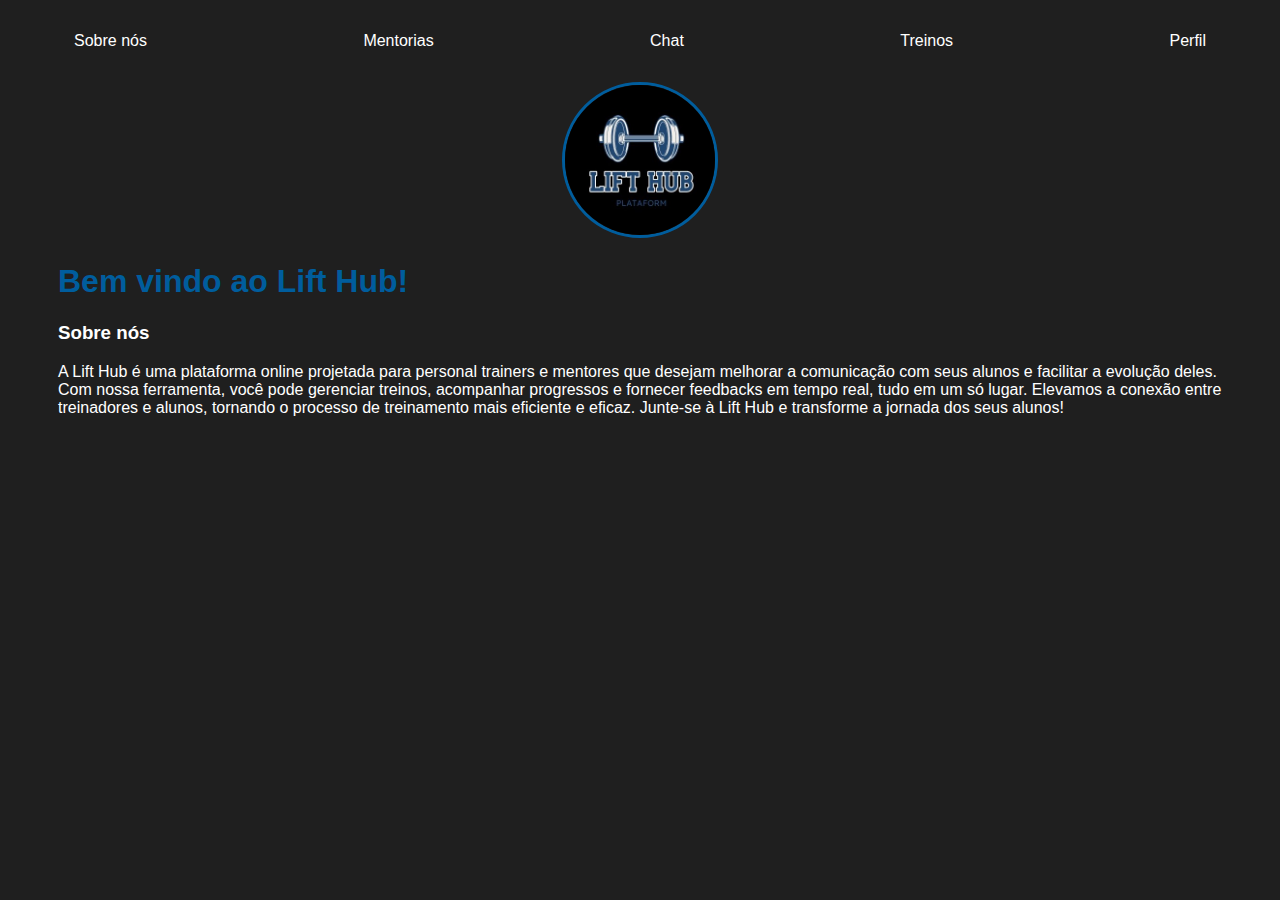
<file: index.html>
<!DOCTYPE html>
<html lang="en">
<head>
    <meta charset="UTF-8">
    <meta name="viewport" content="width=device-width, initial-scale=1.0">
    <title>Lift Hub</title>
    <link rel="stylesheet" href="index.css">
</head>
<body>
    <div class="container">
        <nav>
            <ul>
                <li>
                    <a href="index.html">Sobre nós</a>
                </li>
                <li>
                    <a href="mentors.html">Mentorias</a>
                </li>
                <li>
                    <a href="chat.html">Chat</a>
                </li>
                <li>
                    <a href="treino.html">Treinos</a>
                </li>
                <li>
                    <a href="profile.html">Perfil</a>
                </li>
            </ul>
        </nav>

        <header>
            <div class="center">
                <img src="./img/logo_lifthub - Copia.jpg"></img>
            </div>
            <h1>
                Bem vindo ao Lift Hub!
            </h1>
        </header>

        <main>
            <section>
                <h3>Sobre nós</h3>
                    <p>
                        A Lift Hub é uma plataforma online projetada para personal trainers e mentores que desejam melhorar a comunicação com seus alunos e facilitar a evolução deles. Com nossa ferramenta, você pode gerenciar treinos, acompanhar progressos e fornecer feedbacks em tempo real, tudo em um só lugar. Elevamos a conexão entre treinadores e alunos, tornando o processo de treinamento mais eficiente e eficaz. Junte-se à Lift Hub e transforme a jornada dos seus alunos!
                    </p>
            </section>
        </main>
    </div>
</body>

</html>
</file>
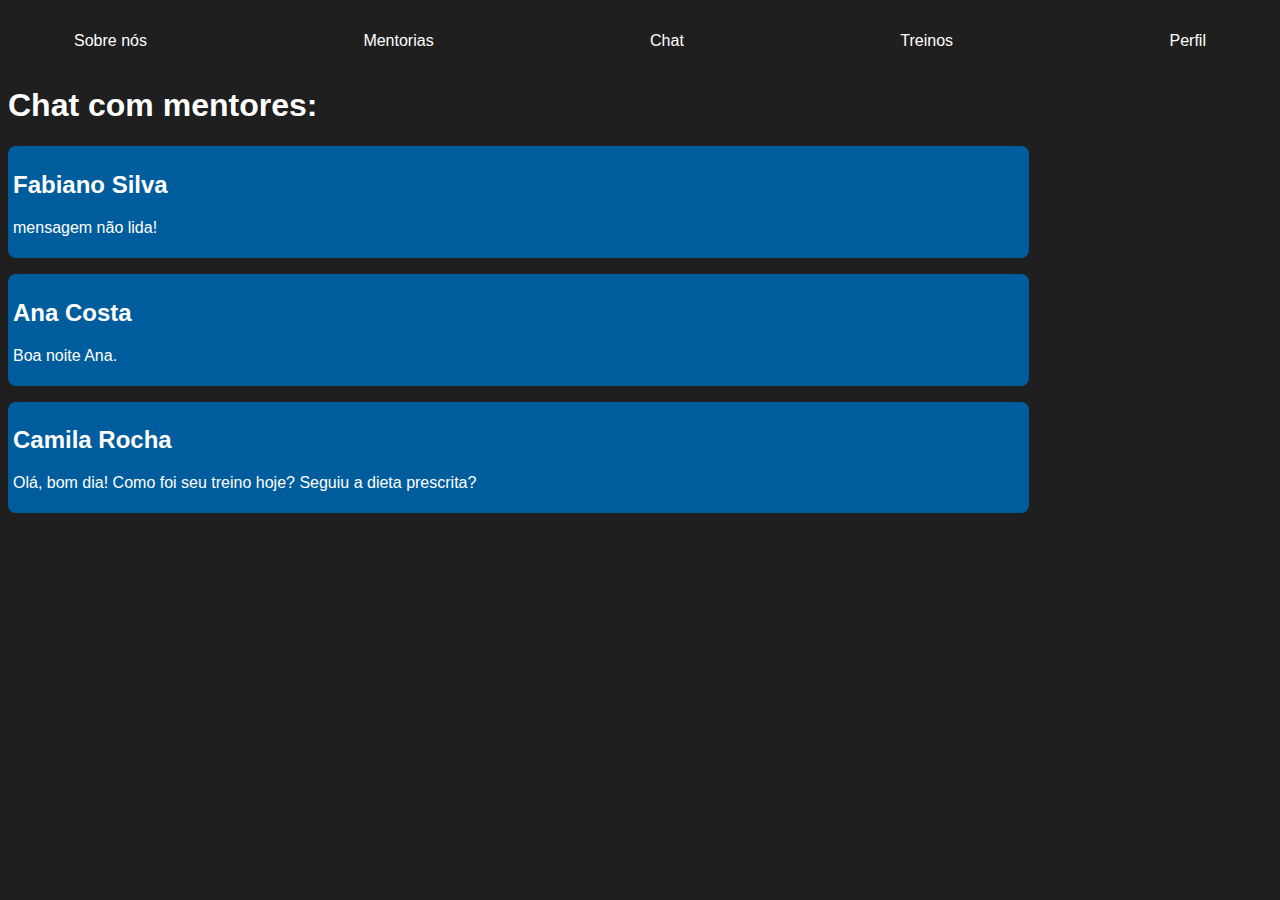
<file: chat.html>
<!DOCTYPE html>
<html lang="en">
<head>
    <meta charset="UTF-8">
    <meta name="viewport" content="width=device-width, initial-scale=1.0">
    <title>Lift Hub</title>
    <link rel="stylesheet" href="chat.css">
</head>

<body>
    <div class="container">
        <nav>
            <ul>
                <li>
                    <a href="index.html">Sobre nós</a>
                </li>
                <li>
                    <a href="mentors.html">Mentorias</a>
                </li>
                <li>
                    <a href="chat.html">Chat</a>
                </li>
                <li>
                    <a href="treino.html">Treinos</a>
                </li>
                <li>
                    <a href="profile.html">Perfil</a>
                </li>
            </ul>
        </nav>        
    </div>
    <header>
        <div class="mentores">
            <h1>Chat com mentores:</h1>
        </div>
    </header>
    <main>
        <div class="mentor-card">
            <h2>Fabiano Silva</h2>
            <p>mensagem não lida!</p>
        </div>
    </main>
    <p></p>
    <main>
        <div class="mentor-card">
            <h2>Ana Costa</h2>
            <p>Boa noite Ana.</p>
        </div>
    </main>
    <p></p>
    <main>
        <div class="mentor-card">
            <h2>Camila Rocha</h2>
            <p>Olá, bom dia! Como foi seu treino hoje? Seguiu a dieta prescrita?</p>
        </div>
    <p></p>
    </main>
    </body>

</html>
</file>
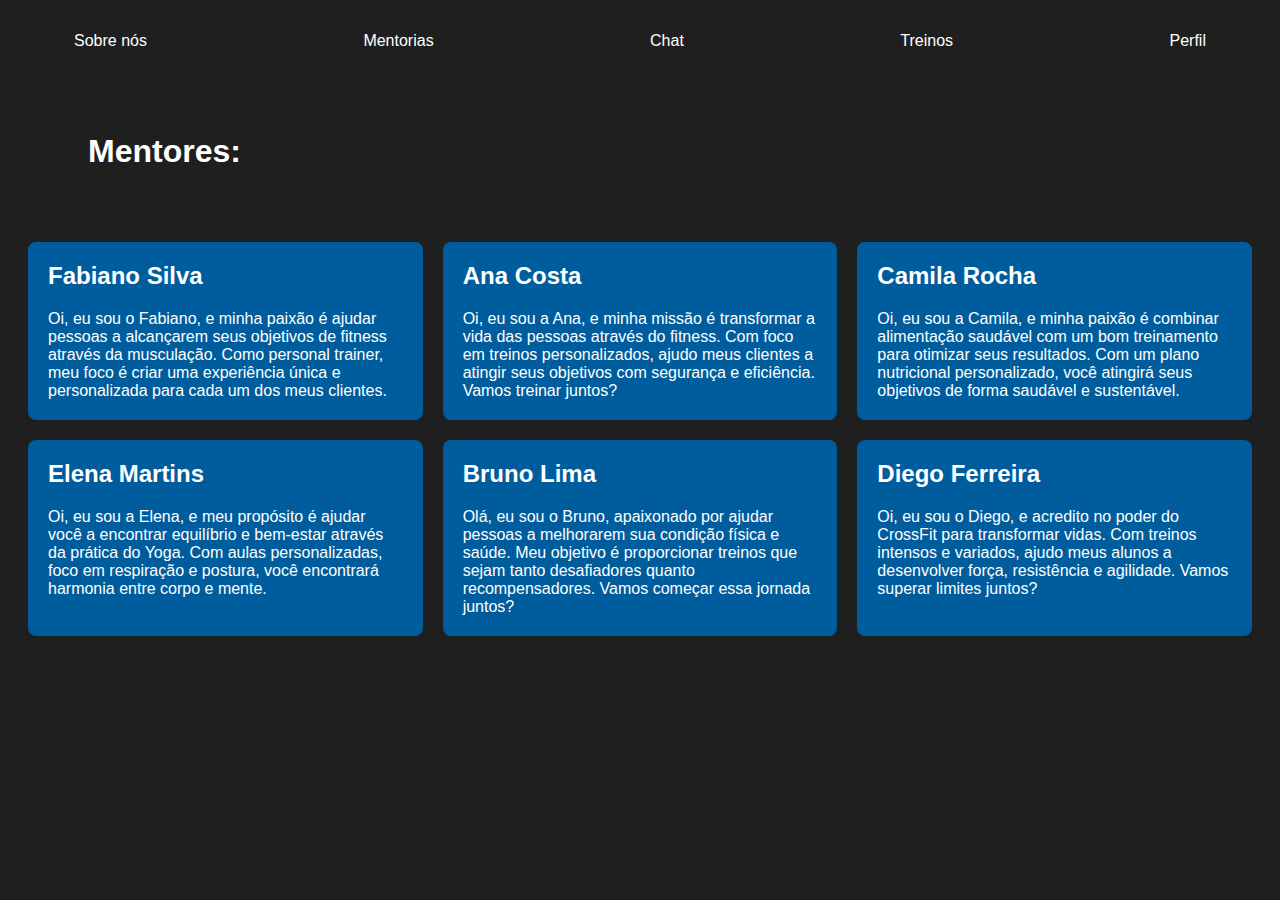
<file: mentors.html>
<!DOCTYPE html>
<html lang="en">
<head>
    <meta charset="UTF-8">
    <meta name="viewport" content="width=device-width, initial-scale=1.0">
    <title>Lift Hub</title>
    <link rel="stylesheet" href="mentors.css">
</head>

<body>
    <div class="container">
        <nav>
            <ul>
                <li>
                    <a href="index.html">Sobre nós</a>
                </li>
                <li>
                    <a href="mentors.html">Mentorias</a>
                </li>
                <li>
                    <a href="chat.html">Chat</a>
                </li>
                <li>
                    <a href="treino.html">Treinos</a>
                </li>
                <li>
                    <a href="profile.html">Perfil</a>
                </li>
            </ul>
        </nav>

        <header>
            <div class="mentores">
                <h1>Mentores:</h1>
            </div>
        </header>
    </div>
    <main>
        <div class="mentors">
            <div class="mentor-card">
                <h2>Fabiano Silva</h2>
                <p>Oi, eu sou o Fabiano, e minha paixão é ajudar pessoas a alcançarem seus objetivos de fitness através da musculação. Como personal trainer, meu foco é criar uma experiência única e personalizada para cada um dos meus clientes.</p>
            </div>
            <div class="mentor-card">
                <h2>Ana Costa</h2>
                <p>Oi, eu sou a Ana, e minha missão é transformar a vida das pessoas através do fitness. Com foco em treinos personalizados, ajudo meus clientes a atingir seus objetivos com segurança e eficiência. Vamos treinar juntos?</p>
            </div>
            <div class="mentor-card">
                <h2>Camila Rocha</h2>
                <p>Oi, eu sou a Camila, e minha paixão é combinar alimentação saudável com um bom treinamento para otimizar seus resultados. Com um plano nutricional personalizado, você atingirá seus objetivos de forma saudável e sustentável.</p>
            </div>
            <div class="mentor-card">
                <h2>Elena Martins</h2>
                <p>Oi, eu sou a Elena, e meu propósito é ajudar você a encontrar equilíbrio e bem-estar através da prática do Yoga. Com aulas personalizadas, foco em respiração e postura, você encontrará harmonia entre corpo e mente.</p>
            </div>
            <div class="mentor-card">
                <h2>Bruno Lima</h2>
                <p>Olá, eu sou o Bruno, apaixonado por ajudar pessoas a melhorarem sua condição física e saúde. Meu objetivo é proporcionar treinos que sejam tanto desafiadores quanto recompensadores. Vamos começar essa jornada juntos?</p>
            </div>
            <div class="mentor-card">
                <h2>Diego Ferreira</h2>
                <p>Oi, eu sou o Diego, e acredito no poder do CrossFit para transformar vidas. Com treinos intensos e variados, ajudo meus alunos a desenvolver força, resistência e agilidade. Vamos superar limites juntos?</p>
            </div>
        </div>
    </main>
</body>

</html>
</file>
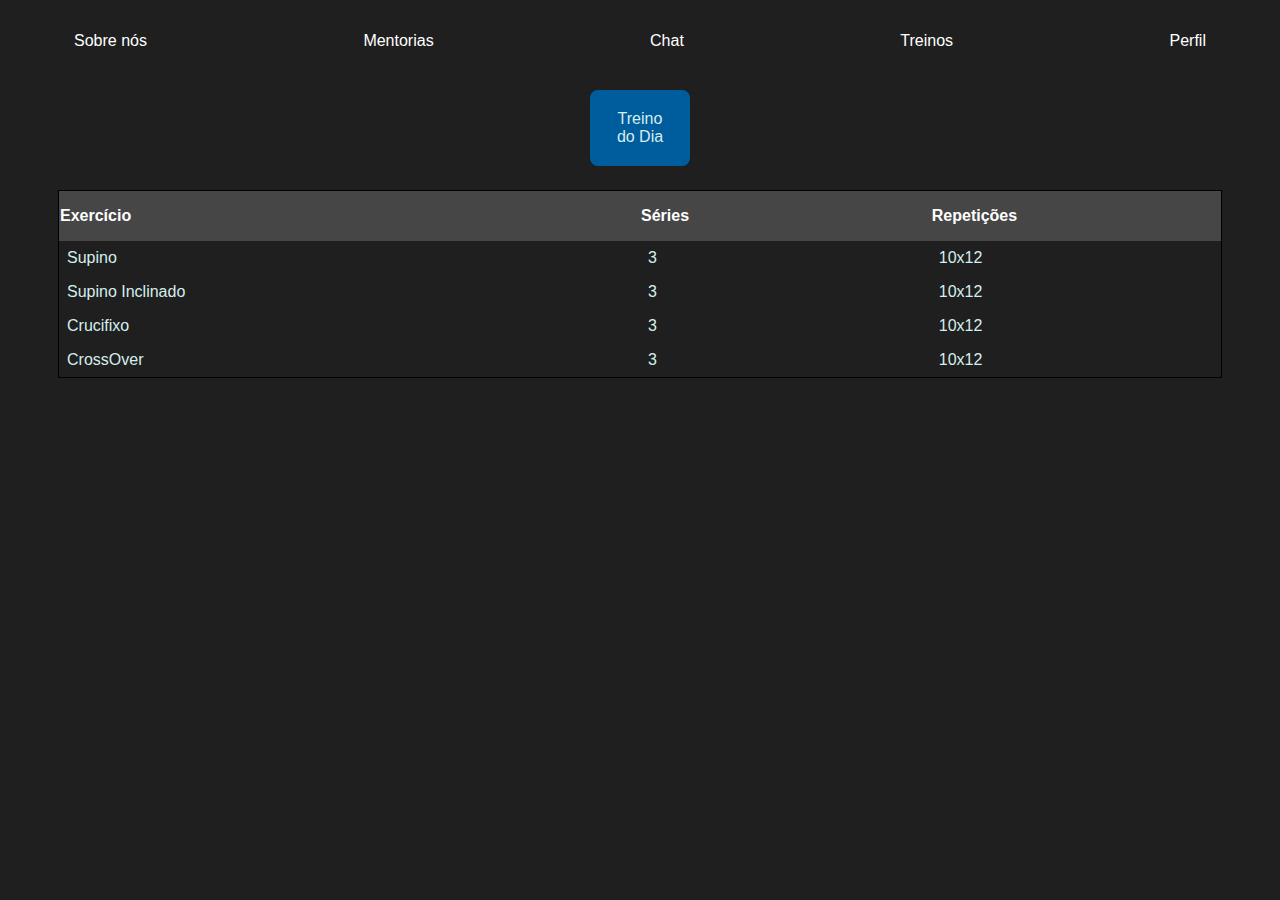
<file: treino.html>
<!DOCTYPE html>
<html lang="en">
<head>
    <meta charset="UTF-8">
    <meta name="viewport" content="width=device-width, initial-scale=1.0">
    <title>Lift Hub</title>
    <link rel="stylesheet" href="treino.css">
</head>

    <body>
        <div class="container">
            <nav>
                <ul>
                    <li>
                        <a href="index.html">Sobre nós</a>
                    </li>
                    <li>
                        <a href="mentors.html">Mentorias</a>
                    </li>
                    <li>
                        <a href="chat.html">Chat</a>
                    </li>
                    <li>
                        <a href="treino.html">Treinos</a>
                    </li>
                    <li>
                        <a href="profile.html">Perfil</a>
                    </li>
                </ul>
            </nav>            
        <form>
            <table width="100%" class="tablesemborda">
                <tr>
                    <td width="45%"></td>
                    <td>
                        <div width="100%" class="mentor-card">Treino do Dia</div>
                    </td>
                    <td width="45%"></td>
                </tr>
            </table>
            <table width="100%">
                <tr style="background-color:rgb(70, 70, 70); height: 50px;">
                    <th style="text-align:left; width: 50%">Exercício</th>
                    <th style="text-align:left; width: 25%">Séries</th> 
                    <th style="text-align:left; width: 25%">Repetições</th>        
                </tr>
                <tr>
                    <td>Supino</td>
                    <td>3</td>
                    <td>10x12</td>
                </tr>
                <tr>
                    <td>Supino Inclinado</td>
                    <td>3</td>
                    <td>10x12</td>
                </tr>
                <tr>
                    <td>Crucifixo</td>
                    <td>3</td>
                    <td>10x12</td>
                </tr>
                <tr>
                    <td>CrossOver</td>
                    <td>3</td>
                    <td>10x12</td>
                </tr>
            <p></p>
            </table>
        </form>
    </body>
    
    </html>
</file>
<file: index.css>
html {
    overflow-y: scroll;
}

body{
    color: white;
    background-color: rgb(31, 31, 31);
    font-family: Arial, Helvetica, sans-serif;
}

ul {
    display: flex;
    justify-content: space-between;
    list-style-type: none;
    align-items: center;
    padding: 16px;
}

a {
    color: white;
    text-decoration: none;
}

img {
    width: 150px;
    height: 150px;
    border-radius: 50%;
    border: 3px solid #005D9D;
}

.center {
    text-align: center;
}

h1 {
    color: #005D9D;
}

.container {
    padding: 0px 50px;
}

nav a:hover {
    color: #005D9D;
}
</file>
<file: chat.css>
html {
    overflow-y: scroll;
}

body{
    color: white;
    background-color: rgb(31, 31, 31);
    font-family: Arial, Helvetica, sans-serif;
}
.container {
    padding: 0px 50px;
}
table {
    border: 1px solid black;
    border-collapse: collapse;
    height: 8px;
}
.tablesemborda {
    border: none;
}

td {
    text-align: left;
    padding: 8px;
    color: #D6EEEE;
}
ul {
    display: flex;
    justify-content: space-between;
    list-style-type: none;
    align-items: center;
    padding: 16px;
}
a {
    font-family: Arial, Helvetica, sans-serif;
}
a:link {
    color: rgb(255, 255, 255);
    background-color: transparent;
    text-decoration: none;
    }
a:visited {
    color: white;
    background-color: transparent;
    text-decoration: none;
    }
a:hover {
    color: #005D9D;
    background-color: transparent;
    text-decoration: none;
    }
.divtreino {
    text-align: center;
    background-color:#005D9D;
    font-family: Arial, Helvetica, sans-serif;
    font-size: medium;
}        
.mentor-card {
    background-color: #005D9D;
    padding: 5px;
    border-radius: 8px;
    width: 80%;
}
</file>
<file: mentors.css>
html {
    overflow-y: scroll;
}

body{
    color: white;
    background-color: rgb(31, 31, 31);
    font-family: Arial, Helvetica, sans-serif;
}

ul {
    display: flex;
    justify-content: space-between;
    list-style-type: none;
    align-items: center;
    padding: 16px;
}

a {
    color: white;
    text-decoration: none;
}

h1 {
    color: #ffffff ;
}

.container {
    padding: 0px 50px;
}

nav a:hover {
    color: #005D9D;
}

.mentores {
    padding: 30px;
}

.mentors {
    display: grid;
    grid-template-columns: repeat(auto-fit, minmax(300px, 1fr));
    gap: 20px;
}

.mentor-card {
    background-color: #005D9D;
    padding: 20px;
    border-radius: 8px;
}

.mentor-card h2 {
    margin-top: 0;
}

.mentor-card p {
    margin-bottom: 0;
}

main {
    padding: 20px;
}
</file>
<file: treino.css>
html {
    overflow-y: scroll;
}

body{
    color: white;
    background-color: rgb(31, 31, 31);
    font-family: Arial, Helvetica, sans-serif;
}
table {
    border: 1px solid black;
    border-collapse: collapse;
    height: 8px;
}
.tablesemborda {
    border: none;
}

td {
    text-align: left;
    padding: 8px;
    color: #D6EEEE;
}
ul {
    display: flex;
    justify-content: space-between;
    list-style-type: none;
    align-items: center;
    padding: 16px;
}
a {
    font-family: Arial, Helvetica, sans-serif;
}
a:link {
    color: rgb(255, 255, 255);
    background-color: transparent;
    text-decoration: none;
    }
a:visited {
    color: white;
    background-color: transparent;
    text-decoration: none;
    }
a:hover {
    color: #005D9D;
    background-color: transparent;
    text-decoration: none;
    }
.divtreino {
    text-align: center;
    background-color:#005D9D;
    font-family: Arial, Helvetica, sans-serif;
    font-size: medium;
}        
nav a:hover {
    color: #005D9D;
}
.container {
    padding: 0px 50px;
}
.mentor-card {
    background-color: #005D9D;
    padding: 20px;
    border-radius: 8px;
    text-align: center;
}
</file>
